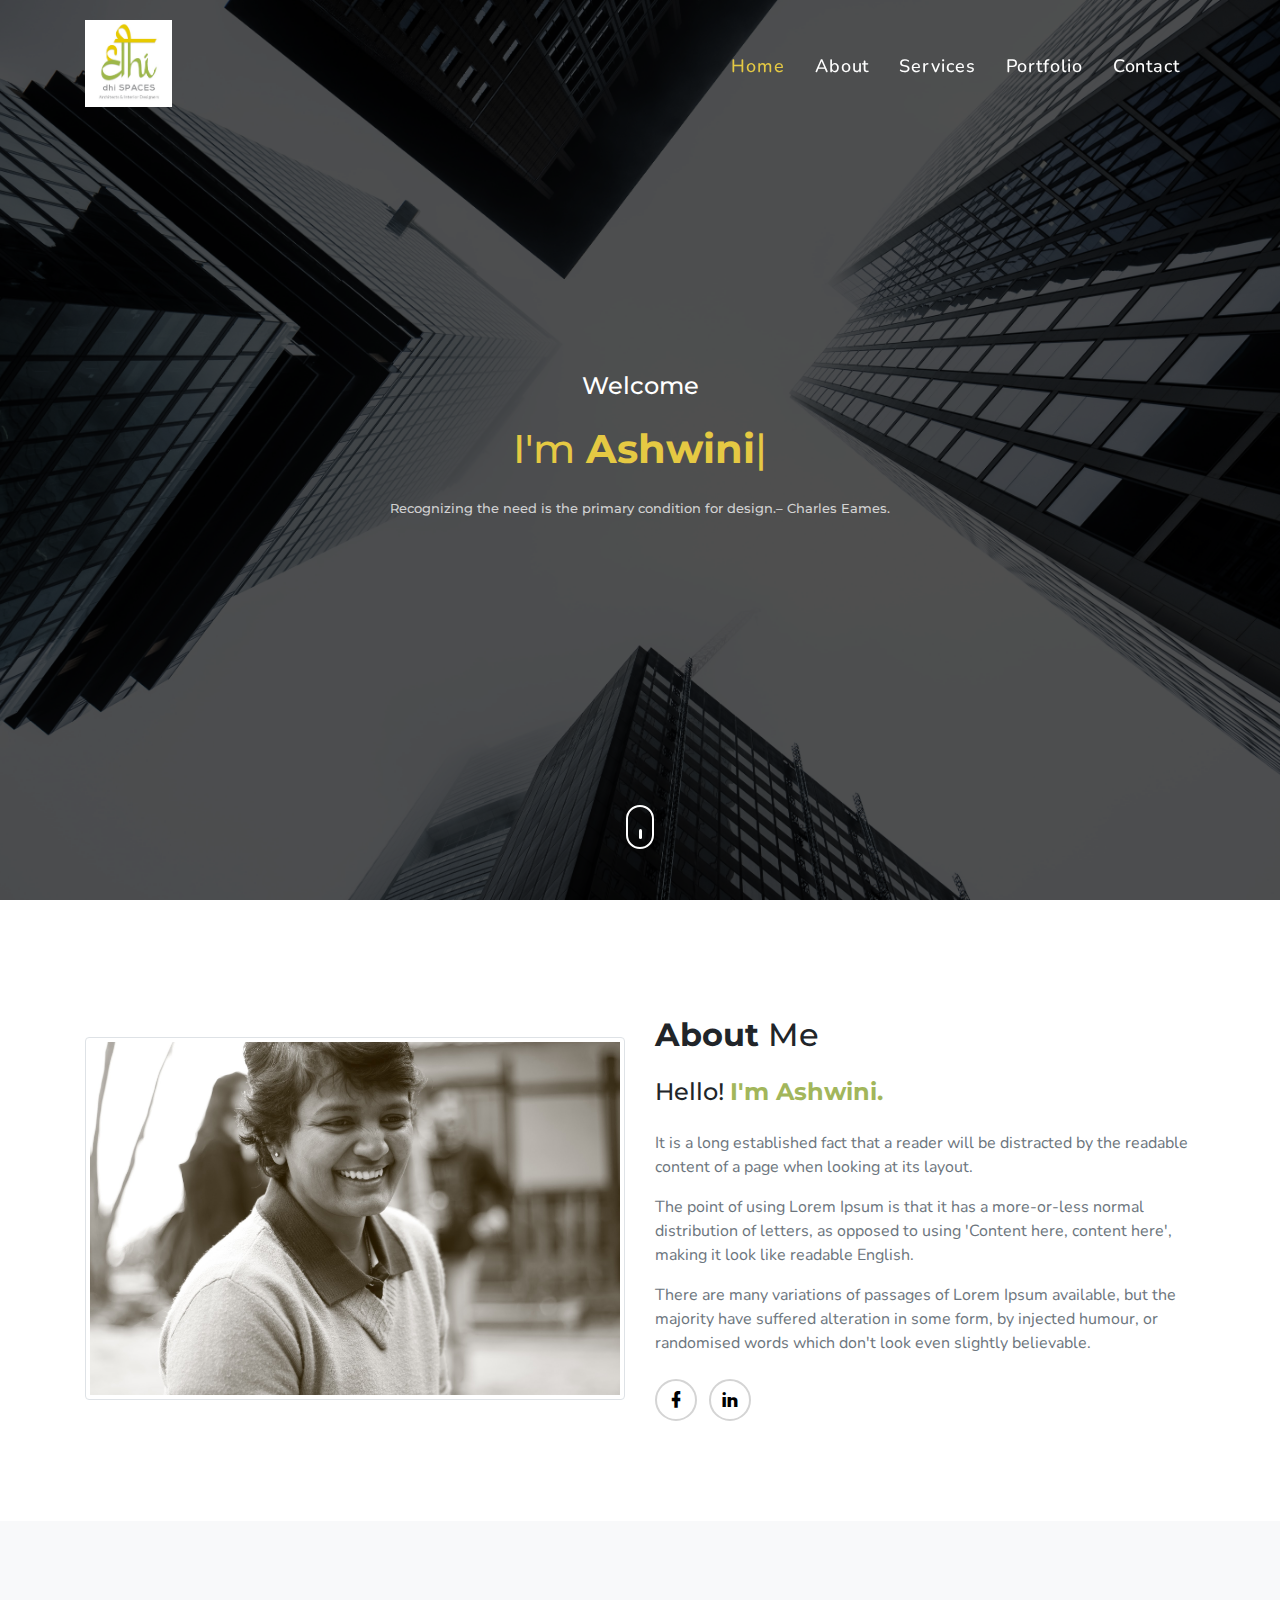
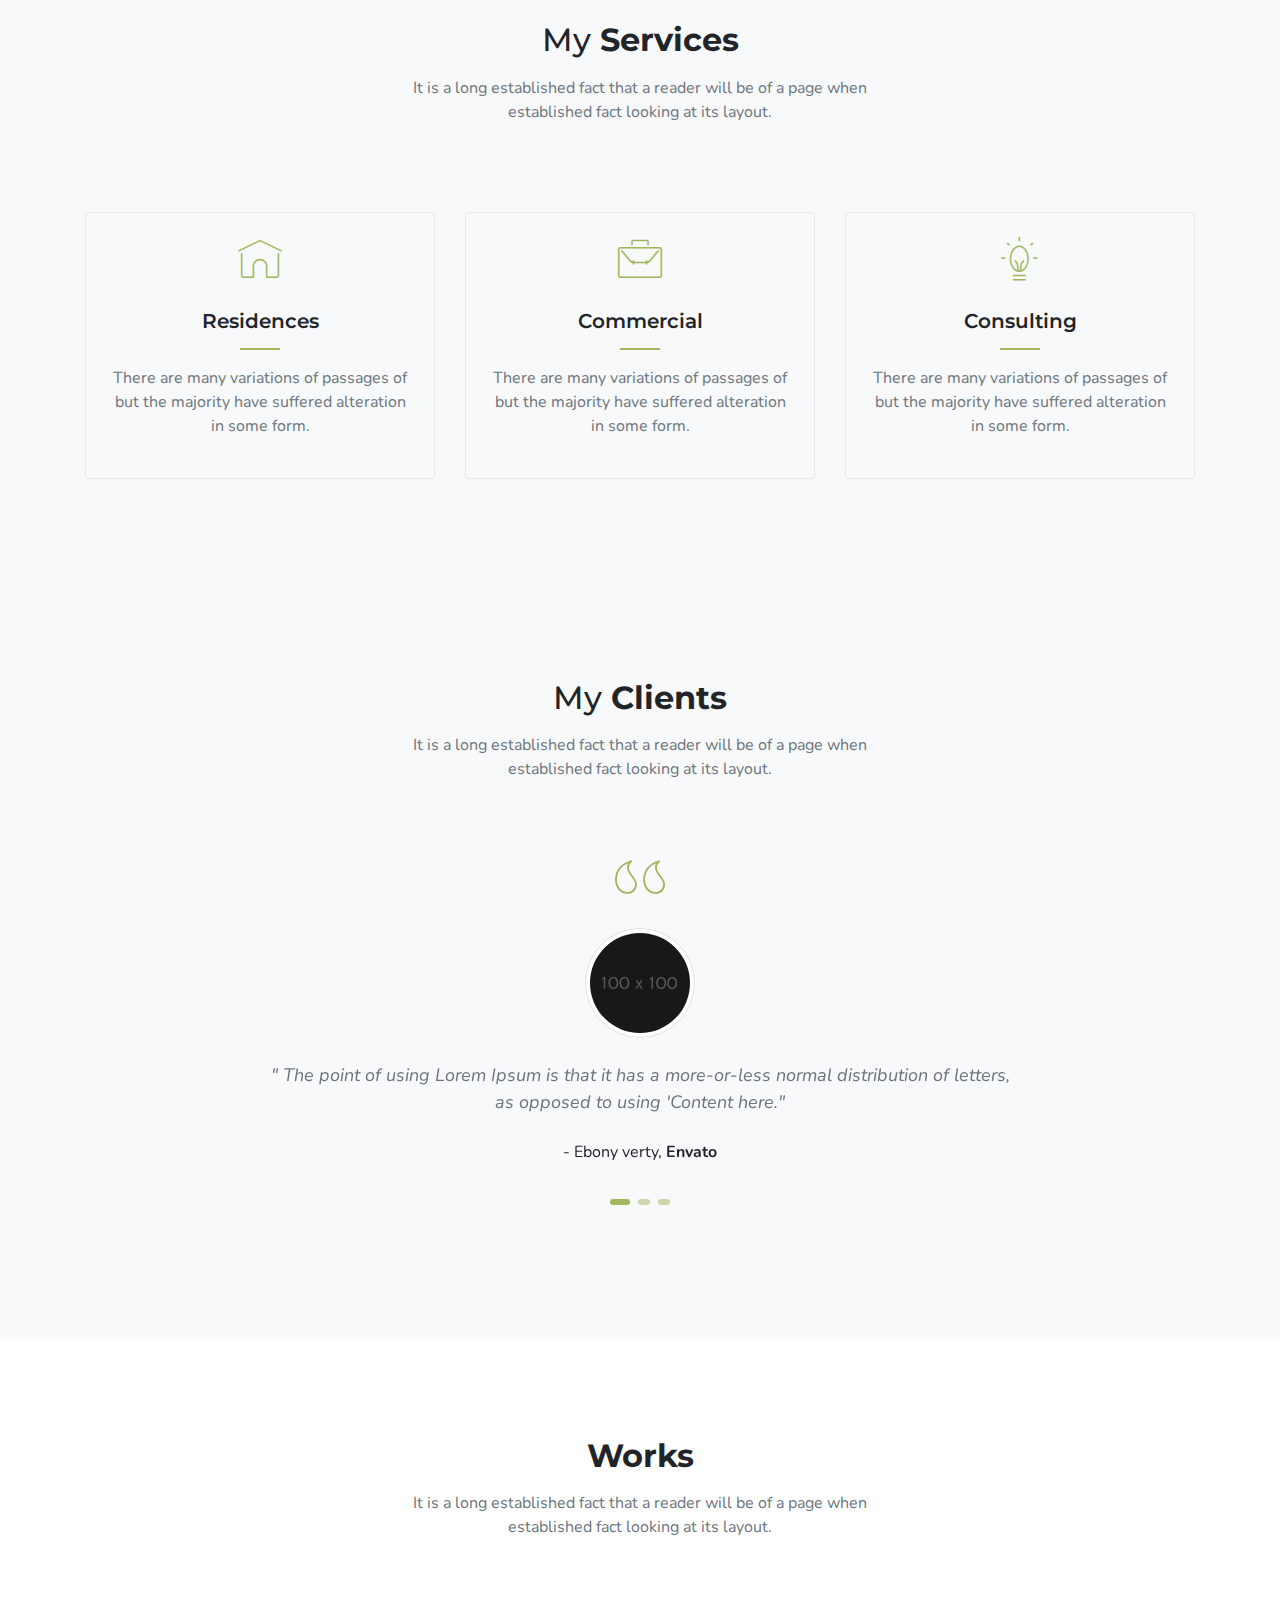
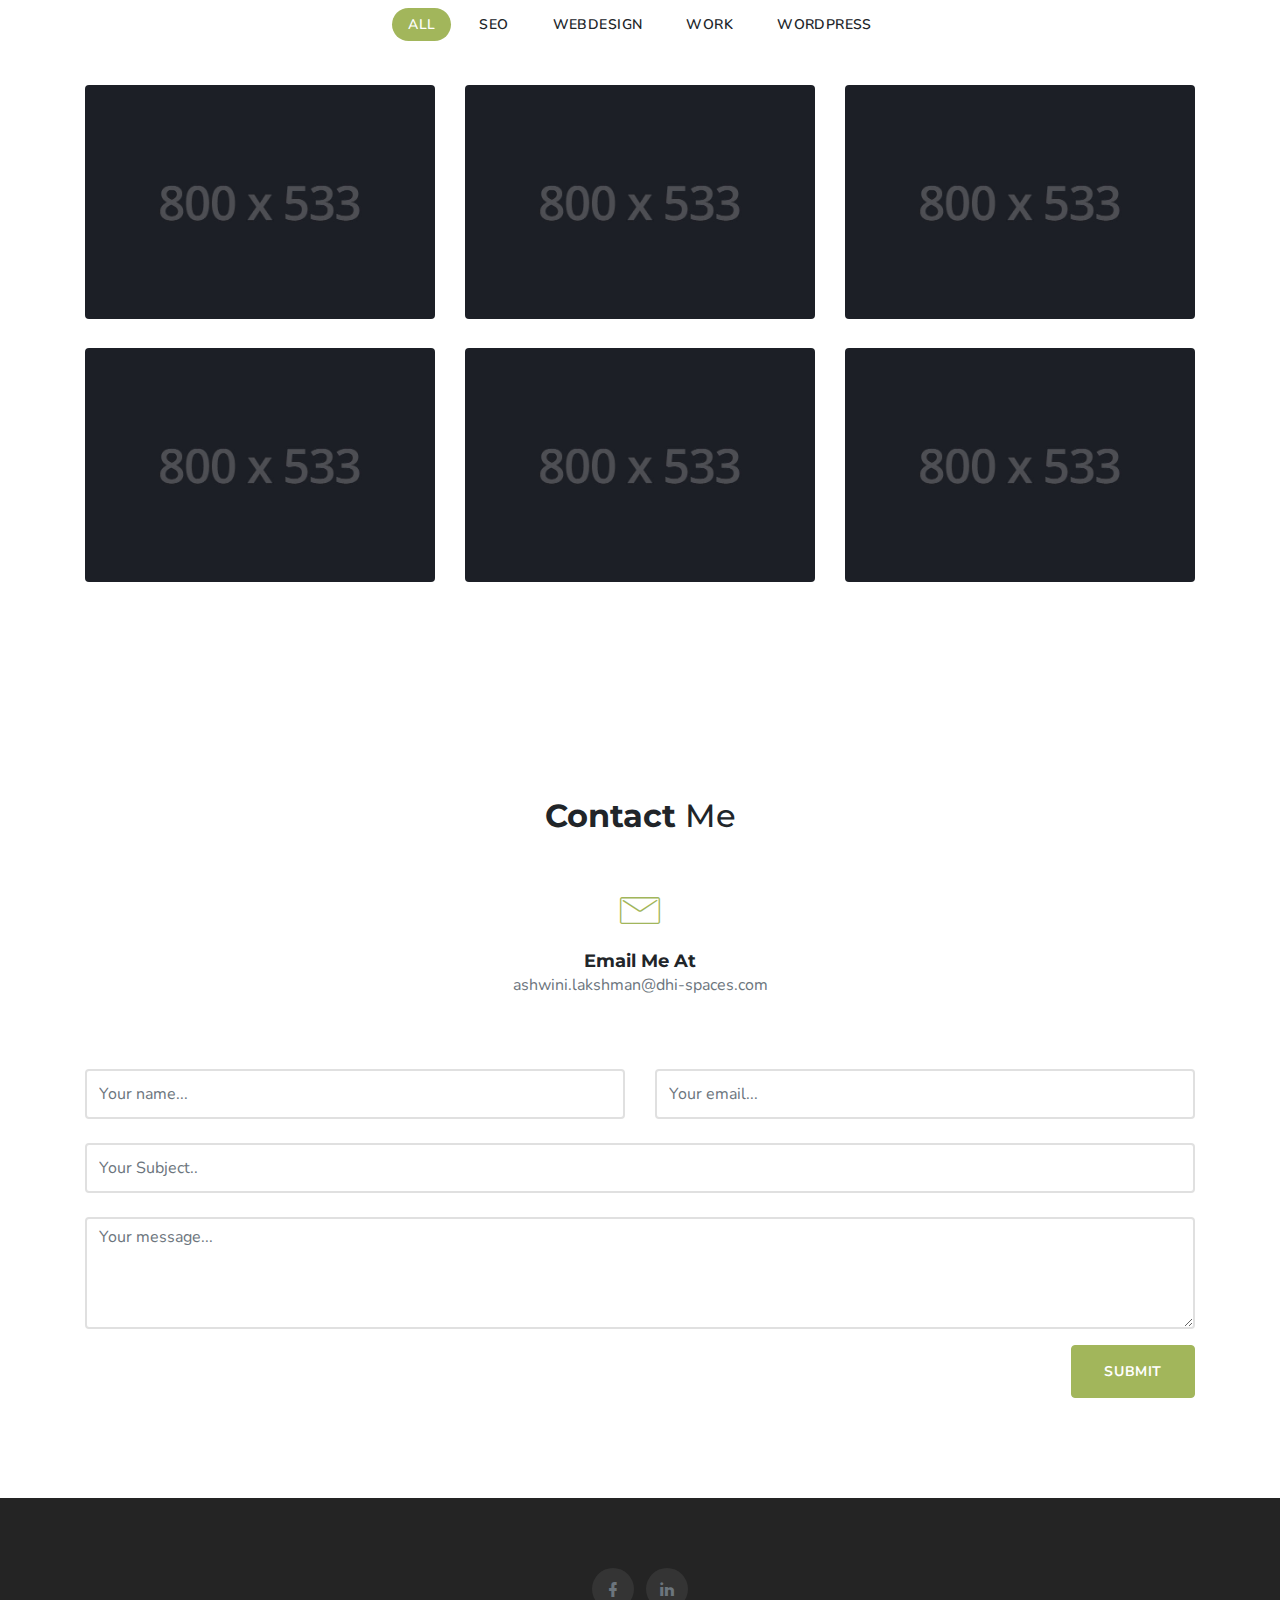
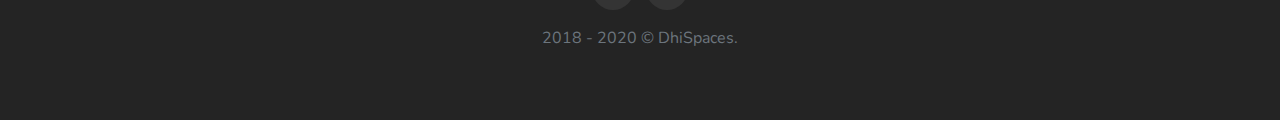
<file: light/index_1.html>
<!DOCTYPE html>
<html lang="en">
    <head>
        <meta charset="UTF-8">
        <meta name="viewport" content="width=device-width, initial-scale=1">
        <title>Dhi-Spaces | A Botique Firm for Architecture & Interior Design</title>
        <meta name="description" content="" />
        <meta name="keywords" content="" />
        <meta name="author" content="SRBThemes" />

        <link rel="shortcut icon" href="images/favicon.ico">

        <!--Bootstrap Css-->
        <link rel="stylesheet" type="text/css" href="css/bootstrap.min.css" />

        <!-- Materialdesign icons Css -->
        <link href="css/materialdesignicons.min.css" rel="stylesheet">

        <!-- Mobirise icons Css -->
        <link href="css/mobiriseicons.css" rel="stylesheet"> 

        <!-- Magnific-popup -->
        <link rel="stylesheet" href="css/magnific-popup.css">

        <!-- Animate Css -->
        <link rel="stylesheet" href="css/animate.min.css">

        <!-- OWL SLIDER -->
        <link rel="stylesheet" href="css/owl.carousel.css" />
        <link rel="stylesheet" href="css/owl.theme.css" />
        <link rel="stylesheet" href="css/owl.transitions.css" />

        <!-- Custom style Css -->
        <link href="css/style.css" rel="stylesheet">
        <!-- <link href="css/color/default.css" rel="stylesheet" id="option-color"> -->
        <link href="css/color/dhicolors.css" rel="stylesheet" id="option-color">
    </head>

    <body>

        <!-- Loader -->
        <div id="preloader">
            <div id="status">
                <div class="spinner">Loading...</div>
            </div>
        </div>

        <!-- Start Navbar -->
    	<nav class="navbar navbar-expand-lg fixed-top custom-nav sticky">
            <div class="container">

                <a class="navbar-brand pt-0 logo" href="#">
                    <!-- <img src="images/logo.png" alt="" class="img-fluid logo-light"> -->
                    <img src="images/dhi_logo.jpg" alt="" class="img-fluid logo-light">
                    <img src="images/dhi_logo.jpg" alt="" class="img-fluid logo-dark">
                </a>

                <button class="navbar-toggler" type="button" data-toggle="collapse" data-target="#navbarCollapse" aria-controls="navbarCollapse" aria-expanded="false" aria-label="Toggle navigation">
                    <span class="mdi mdi-menu"></span>
                </button>

                <div class="collapse navbar-collapse" id="navbarCollapse">
                    <ul class="navbar-nav ml-auto">
                        <li class="nav-item active">
                            <a class="nav-link" href="#home">Home</a>
                        </li>
                        <li class="nav-item">
                            <a class="nav-link" href="#about">About</a>
                        </li>
                        <li class="nav-item">
                            <a class="nav-link" href="#services">Services</a>
                        </li>
                        <!-- <li class="nav-item">
                            <a class="nav-link" href="#client">Client</a>
                        </li> -->
                        <li class="nav-item">
                            <a class="nav-link" href="#work">Portfolio</a>
                        </li>
                        <!-- <li class="nav-item">
                            <a class="nav-link" href="#blog">Blog</a>
                        </li> -->
                        <li class="nav-item">
                            <a class="nav-link" href="#contact">Contact</a>
                        </li>
                    </ul>
                </div>
            </div>
        </nav>
        <!-- End Navbar -->

        <!-- START HOME -->
        <section class="section header-bg-img h-100vh" id="home">
            <div class="bg-overlay"></div>
            <div class="header-table">
                <div class="header-table-center">
                    <div class="container">
                        <div class="row justify-content-center">
                            <div class="col-lg-12">
                                <div class="text-center header-content mx-auto">
                                    <h4 class="text-white first-title mb-4">Welcome</h4>
                                    <h4 class="header-name text-main-bg text-capitalize mb-0">I'm <span class="element text-main-bg font-weight-bold" data-elements="Ashwini Lakshman.,An Architect.,An Interior Designer."></span></h4>
                                    <h6 class="text-white mx-auto header-desc quote mt-4">Recognizing the need is the primary condition for design.– Charles Eames.</h6>
                                </div>
                            </div>
                        </div>
                    </div>
                </div>
            </div>            
            <div class="scroll_down">
                <a href="#about" class="scroll">
                    <i class="text-white"></i>
                </a>
            </div>
        </section>
        <!-- END HOME -->

        <!-- START ABOUT -->
        <section class="section" id="about">
            <div class="container">
                <div class="row align-items-center">
                    <div class="col-lg-6">
                        <div class="mt-3">
                            <img src="images/ashwini.jpg" alt="" class="img-fluid mx-auto d-block img-thumbnail">
                        </div>
                    </div>
                    <div class="col-lg-6">
                        <div class="mt-3">
                            <h2><span class="font-weight-bold">About</span> Me</h2>
                            <h4 class="mt-4">Hello! <span class="text-custom font-weight-bold">I'm Ashwini.</span></h4>
                            <p class="text-muted mt-4">It is a long established fact that a reader will be distracted by the readable content of a page when looking at its layout. </p>
                            <p class="text-muted mt-2">The point of using Lorem Ipsum is that it has a more-or-less normal distribution of letters, as opposed to using 'Content here, content here', making it look like readable English.</p>
                            <p class="text-muted mt-2">There are many variations of passages of Lorem Ipsum available, but the majority have suffered alteration in some form, by injected humour, or randomised words which don't look even slightly believable.</p>
                            <div>
                                <ul class="mb-0 about-social list-inline mt-4">
                                    <li class="list-inline-item"><a href="https://www.facebook.com/ashwini.lakshman.3" target="_blank"><i class="mdi mdi-facebook"></i></a></li>
                                    <li class="list-inline-item"><a href="https://www.linkedin.com/in/ashwini-lakshman-8a3aa2a9/" target="_blank"><i class="mdi mdi-linkedin"></i></a></li>
                                </ul> 
                            </div>
                        </div>
                    </div>
                </div>
            </div>
        </section>
        <!-- END ABOUT -->

        <!-- START SERVICES -->
        <section class="section bg-light" id="services">
            <div class="container">
                <div class="row justify-content-center">
                    <div class="col-lg-12">
                        <div class="text-center">
                            <h2>My <span class="font-weight-bold">Services</span></h2>
                            <p class="text-muted mx-auto section-subtitle mt-3">It is a long established fact that a reader will be of a page when established fact looking at its layout.</p>
                        </div>
                    </div>
                </div>
                <div class="row mt-5">
                    <div class="col-lg-4">
                        <div class="text-center services-boxes rounded p-4 mt-4">
                            <div class="services-boxes-icon">
                                <i class="mbri-home text-custom display-4"></i>
                            </div>
                            <div class="mt-4">
                                <h5 class="mb-0">Residences</h5>
                                <div class="services-title-border"></div>
                                <p class="text-muted mt-3">There are many variations of passages of but the majority have suffered alteration in some form.</p>
                            </div>
                        </div>
                    </div>
                    <div class="col-lg-4">
                        <div class="text-center services-boxes rounded p-4 mt-4">
                            <div class="services-boxes-icon">
                                <i class="mbri-briefcase text-custom display-4"></i>
                            </div>
                            <div class="mt-4">
                                <h5 class="mb-0">Commercial</h5>
                                <div class="services-title-border"></div>
                                <p class="text-muted mt-3">There are many variations of passages of but the majority have suffered alteration in some form.</p>
                            </div>
                        </div>
                    </div>
                    <div class="col-lg-4">
                        <div class="text-center services-boxes rounded p-4 mt-4">
                            <div class="services-boxes-icon">
                                <i class="mbri-idea text-custom display-4"></i>
                            </div>
                            <div class="mt-4">
                                <h5 class="mb-0">Consulting</h5>
                                <div class="services-title-border"></div>
                                <p class="text-muted mt-3">There are many variations of passages of but the majority have suffered alteration in some form.</p>
                            </div>
                        </div>
                    </div>
                </div>
            </div>
        </section>
        <!-- END SERVICES -->


        <!-- START CLIENT -->
        <section class="section bg-light" id="client">
            <div class="container">
                <div class="row justify-content-center">
                    <div class="col-lg-12">
                        <div class="text-center">
                            <h2>My <span class="font-weight-bold">Clients</span></h2>
                            <p class="text-muted mx-auto section-subtitle mt-3">It is a long established fact that a reader will be of a page when established fact looking at its layout.</p>
                        </div>
                    </div>
                </div>
                <div class="row mt-4 pt-4">
                    <div class="col-lg-12">
                        <div id="owl-demo" class="owl-carousel">
                            <div class="text-center testi_boxes mx-auto">
                                <div class="tam_testi_icon text-custom">
                                    <i class="mbri-quote-left"></i>
                                </div>
                                <div class="mt-2">
                                    <div>
                                        <img src="images/testi/testi-1.jpg" alt="" class="mx-auto img-thumbnail img-fluid d-block rounded-circle">
                                    </div>
                                    <p class="client_review font-italic mt-4 text-center text-muted">" The point of using Lorem Ipsum is that it has a more-or-less normal distribution of letters, as opposed to using 'Content here."</p>
                                    <p class="client_name text-center mb-0 mt-4">- Ebony verty, <span class="font-weight-bold">Envato</span></p>
                                </div>
                            </div>
                            <div class="text-center testi_boxes mx-auto">
                                <div class="tam_testi_icon text-custom">
                                    <i class="mbri-quote-left"></i>
                                </div>
                                <div class="mt-2">
                                    <div>
                                        <img src="images/testi/testi-2.jpg" alt="" class="mx-auto img-thumbnail img-fluid d-block rounded-circle">
                                    </div>
                                    <p class="client_review font-italic mt-4 text-center text-muted">" The point of using Lorem Ipsum is that it has a more-or-less normal distribution of letters, as opposed to using 'Content here."</p>
                                    <p class="client_name text-center mb-0 mt-4">- Ebony verty, <span class="font-weight-bold">Envato</span></p>
                                </div>
                            </div>
                            <div class="text-center testi_boxes mx-auto">
                                <div class="tam_testi_icon text-custom">
                                    <i class="mbri-quote-left"></i>
                                </div>
                                <div class="mt-2">
                                    <div>
                                        <img src="images/testi/testi-3.jpg" alt="" class="mx-auto img-thumbnail img-fluid d-block rounded-circle">
                                    </div>
                                    <p class="client_review font-italic mt-4 text-center text-muted">" The point of using Lorem Ipsum is that it has a more-or-less normal distribution of letters, as opposed to using 'Content here."</p>
                                    <p class="client_name text-center mb-0 mt-4">- Ebony verty, <span class="font-weight-bold">Envato</span></p>
                                </div>
                            </div>
                        </div>
                    </div>
                </div>
            </div>
        </section>
        <!-- END CLIENT -->

        <!--START WORK -->   
        <section class="section text-center" id="work">
            <div class="container">
                <div class="row justify-content-center">
                    <div class="col-lg-12">
                        <div class="text-center">
                            <h2> <span class="font-weight-bold">Works</span></h2>
                            <p class="text-muted mx-auto section-subtitle mt-3">It is a long established fact that a reader will be of a page when established fact looking at its layout.</p>
                        </div>
                    </div>
                </div>
                <div class="row mt-5 ">
                    <ul class="col list-unstyled list-inline mb-0 text-uppercase work_menu" id="menu-filter">
                        <li class="list-inline-item"><a class="active" data-filter="*">All</a></li>
                        <li class="list-inline-item"><a class="" data-filter=".seo">Seo</a></li>
                        <li class="list-inline-item"><a class="" data-filter=".webdesign">Webdesign</a></li>
                        <li class="list-inline-item"><a class="" data-filter=".WORK">WORK</a></li>
                        <li class="list-inline-item"><a class="" data-filter=".wordpress">Wordpress</a></li>
                    </ul>
                </div>
            </div>
            <div class="container">
                <div class="row mt-4 work-filter">
                    <div class="col-lg-4 work_item webdesign wordpress">
                        <a href="images/works/1.jpg" class="img-zoom">
                            <div class="work_box">
                                <div class="work_img">
                                    <img src="images/works/1.jpg" class="img-fluid mx-auto d-block rounded" alt="work-img">
                                </div>
                                <div class="work_detail">
                                    <p class="mb-2">Category</p>
                                    <h4 class="mb-0">Project Title</h4>
                                </div>
                            </div>
                        </a>
                    </div>

                    <div class="col-lg-4 work_item WORK webdesign seo">
                        <a href="images/works/2.jpg" class="img-zoom">
                            <div class="work_box">
                                <div class="work_img">
                                    <img src="images/works/2.jpg" class="img-fluid mx-auto d-block rounded" alt="work-img">
                                </div>
                                <div class="work_detail">
                                    <p class="mb-2">Category</p>
                                    <h4 class="mb-0">Project Title</h4>
                                </div>
                            </div>
                        </a>
                    </div>

                    <div class="col-lg-4 work_item seo wordpress">
                        <a href="images/works/3.jpg" class="img-zoom">
                            <div class="work_box">
                                <div class="work_img">
                                    <img src="images/works/3.jpg" class="img-fluid mx-auto d-block rounded" alt="work-img">
                                </div>
                                <div class="work_detail">
                                    <p class="mb-2">Category</p>
                                    <h4 class="mb-0">Project Title</h4>
                                </div>
                            </div>
                        </a>
                    </div>

                    <div class="col-lg-4 work_item wordpress WORK webdesign">
                        <a href="images/works/4.jpg" class="img-zoom">
                            <div class="work_box">
                                <div class="work_img">
                                    <img src="images/works/4.jpg" class="img-fluid mx-auto d-block rounded" alt="work-img">
                                </div>
                                <div class="work_detail">
                                    <p class="mb-2">Category</p>
                                    <h4 class="mb-0">Project Title</h4>
                                </div>
                            </div>
                        </a>
                    </div>

                    <div class="col-lg-4 work_item seo webdesign">
                        <a href="images/works/5.jpg" class="img-zoom">
                            <div class="work_box">
                                <div class="work_img">
                                    <img src="images/works/5.jpg" class="img-fluid mx-auto d-block rounded" alt="work-img">
                                </div>
                                <div class="work_detail">
                                    <p class="mb-2">Category</p>
                                    <h4 class="mb-0">Project Title</h4>
                                </div>
                            </div>
                        </a>
                    </div>

                    <div class="col-lg-4 work_item devlopment webdesign">
                        <a href="images/works/6.jpg" class="img-zoom">
                            <div class="work_box">
                                <div class="work_img">
                                    <img src="images/works/6.jpg" class="img-fluid mx-auto d-block rounded" alt="work-img">
                                </div>
                                <div class="work_detail">
                                    <p class="mb-2">Category</p>
                                    <h4 class="mb-0">Project Title</h4>
                                </div>
                            </div>
                        </a>
                    </div>
                </div>
            </div>
        </section>
        <!--END WORK -->
        
        <!-- START CONTACT -->
        <section class="section" id="contact">
            <div class="container">
                <div class="row justify-content-center">
                    <div class="col-lg-12">
                        <div class="text-center">
                            <h2><span class="font-weight-bold">Contact</span> Me</h2>
                        </div>
                    </div>
                </div> 
                <div class="row mt-5">
                    <div class="col-lg-4">
                        <div class="text-center">
                        </div>
                    </div>
                    <div class="col-lg-4">
                        <div class="text-center">
                            <div>
                                <i class="mbri-letter text-custom h1"></i>
                            </div>
                            <div class="mt-3">
                                <h5 class="mb-0 contact_detail-title font-weight-bold">Email Me At</h5>
                                <p class="text-muted">ashwini.lakshman@dhi-spaces.com</p>
                            </div>
                        </div>
                    </div>
                </div>
                <div class="row mt-5">
                    <div class="col-lg-12">
                        <div class="form-kerri contact_form">
                            <div id="message"></div>
                            <form method="post" action="php/contact.php" name="contact-form" id="working_form">
                                <div class="row">
                                    <div class="col-lg-6">
                                        <div class="form-group mt-2">
                                            <input name="name" id="name" type="text" class="form-control" placeholder="Your name..." >
                                        </div>
                                    </div>
                                    <div class="col-lg-6">
                                        <div class="form-group mt-2">
                                            <input name="email" id="email" type="email" class="form-control" placeholder="Your email..." >
                                        </div>
                                    </div>                                
                                </div>
                                <div class="row">
                                    <div class="col-lg-12">
                                        <div class="form-group mt-2">
                                            <input type="text" class="form-control" id="subject" placeholder="Your Subject.." />
                                        </div>
                                    </div>
                                </div>
                                <div class="row">
                                    <div class="col-lg-12">
                                        <div class="form-group mt-2">
                                            <textarea name="comments" id="comments" rows="4" class="form-control" placeholder="Your message..."></textarea>
                                        </div>
                                    </div>
                                </div>
                                <div class="row">
                                    <div class="col-lg-12 text-right">
                                        <input type="submit" id="submit" name="send" class="submitBnt btn btn-custom text-uppercase" value="Submit">
                                        <div id="simple-msg"></div>
                                    </div>
                                </div>
                            </form>
                        </div>  
                    </div>
                </div>
            </div>
        </section>
        <!-- END CONTACT -->

        <!--START FOOTER-->
        <footer class="footer bg-light">
            <div class="container">
                <div class="row justify-content-center text-center">
                    <div class="col-md-12">
                        <div class="text-center text-white footer-alt">
                            <ul class="list-unstyled list-inline mb-3">
                                <li class="list-inline-item"><a href="#"><i class="mdi mdi-facebook text-muted"></i></a></li>
                                <li class="list-inline-item"><a href="#"><i class="mdi mdi-linkedin text-muted"></i></a></li>
                            </ul>
                            <p class="text-muted mb-0"> 2018 - 2020 &copy; DhiSpaces.</p>
                        </div>
                    </div>
                </div>
            </div>
        </footer>
        <!--END FOOTER-->

        <!-- Back To Top -->    
        <a href="#" class="back_top"> <i class="mdi mdi-chevron-up"> </i> </a>
      
        <!-- JAVASCRIPTS -->
        <script src="js/jquery.min.js"></script>
        <script src="js/popper.min.js"></script>
        <script src="js/bootstrap.min.js"></script>
        <!--EASING JS-->
        <script src="js/jquery.easing.min.js"></script>
        <script src="js/scrollspy.min.js"></script>
        <!--PORTFOLIO FILTER JS-->
        <script src="js/isotope.js"></script>
        <!-- Magnific Popup Js -->
        <script src="js/jquery.magnific-popup.min.js"></script>
        <!-- TYPED -->
        <script src="js/typed.js"></script>
        <!-- OWL CAROUSEL -->
        <script src="js/owl.carousel.min.js"></script>
        <!-- CONTACT JS -->
        <script src="js/contact.js"></script>
        <!--CUSTOM JS-->
        <script src="js/custom.js"></script>
    </body>
</html>
</file>
<file: light/css/mobiriseicons.css>
@font-face {
  font-family: 'MobiriseIcons';
  src:  url('../fonts/MobiriseIcons.eot?5dqoim');
  src:  url('../fonts/MobiriseIcons.eot?5dqoim#iefix') format('embedded-opentype'),
    url('../fonts/mobirise.ttf?5dqoim') format('truetype'),
    url('../fonts/mobirise.woff?5dqoim') format('woff'),
    url('../fonts/MobiriseIcons.svg?5dqoim#MobiriseIcons') format('svg');
  font-weight: normal;
  font-style: normal;
}

[class^="mbri-"], [class*=" mbri-"] {
  /* use !important to prevent issues with browser extensions that change fonts */
  font-family: 'MobiriseIcons' !important;
  speak: none;
  font-style: normal;
  font-weight: normal;
  font-variant: normal;
  text-transform: none;
  line-height: 1;

  /* Better Font Rendering =========== */
  -webkit-font-smoothing: antialiased;
  -moz-osx-font-smoothing: grayscale;
}

.mbri-add-submenu:before {
  content: "\e900";
}
.mbri-alert:before {
  content: "\e901";
}
.mbri-align-center:before {
  content: "\e902";
}
.mbri-align-justify:before {
  content: "\e903";
}
.mbri-align-left:before {
  content: "\e904";
}
.mbri-align-right:before {
  content: "\e905";
}
.mbri-android:before {
  content: "\e906";
}
.mbri-apple:before {
  content: "\e907";
}
.mbri-arrow-down:before {
  content: "\e908";
}
.mbri-arrow-next:before {
  content: "\e909";
}
.mbri-arrow-prev:before {
  content: "\e90a";
}
.mbri-arrow-up:before {
  content: "\e90b";
}
.mbri-bold:before {
  content: "\e90c";
}
.mbri-bookmark:before {
  content: "\e90d";
}
.mbri-bootstrap:before {
  content: "\e90e";
}
.mbri-briefcase:before {
  content: "\e90f";
}
.mbri-browse:before {
  content: "\e910";
}
.mbri-bulleted-list:before {
  content: "\e911";
}
.mbri-calendar:before {
  content: "\e912";
}
.mbri-camera:before {
  content: "\e913";
}
.mbri-cart-add:before {
  content: "\e914";
}
.mbri-cart-full:before {
  content: "\e915";
}
.mbri-cash:before {
  content: "\e916";
}
.mbri-change-style:before {
  content: "\e917";
}
.mbri-chat:before {
  content: "\e918";
}
.mbri-clock:before {
  content: "\e919";
}
.mbri-close:before {
  content: "\e91a";
}
.mbri-cloud:before {
  content: "\e91b";
}
.mbri-code:before {
  content: "\e91c";
}
.mbri-contact-form:before {
  content: "\e91d";
}
.mbri-credit-card:before {
  content: "\e91e";
}
.mbri-cursor-click:before {
  content: "\e91f";
}
.mbri-cust-feedback:before {
  content: "\e920";
}
.mbri-database:before {
  content: "\e921";
}
.mbri-delivery:before {
  content: "\e922";
}
.mbri-desktop:before {
  content: "\e923";
}
.mbri-devices:before {
  content: "\e924";
}
.mbri-down:before {
  content: "\e925";
}
.mbri-download:before {
  content: "\e926";
}
.mbri-drag-n-drop:before {
  content: "\e927";
}
.mbri-drag-n-drop2:before {
  content: "\e928";
}
.mbri-edit:before {
  content: "\e929";
}
.mbri-edit2:before {
  content: "\e92a";
}
.mbri-error:before {
  content: "\e92b";
}
.mbri-extension:before {
  content: "\e92c";
}
.mbri-features:before {
  content: "\e92d";
}
.mbri-file:before {
  content: "\e92e";
}
.mbri-flag:before {
  content: "\e92f";
}
.mbri-folder:before {
  content: "\e930";
}
.mbri-gift:before {
  content: "\e931";
}
.mbri-github:before {
  content: "\e932";
}
.mbri-globe-2:before {
  content: "\e933";
}
.mbri-globe:before {
  content: "\e934";
}
.mbri-growing-chart:before {
  content: "\e935";
}
.mbri-hearth:before {
  content: "\e936";
}
.mbri-help:before {
  content: "\e937";
}
.mbri-home:before {
  content: "\e938";
}
.mbri-hot-cup:before {
  content: "\e939";
}
.mbri-idea:before {
  content: "\e93a";
}
.mbri-image-gallery:before {
  content: "\e93b";
}
.mbri-image-slider:before {
  content: "\e93c";
}
.mbri-info:before {
  content: "\e93d";
}
.mbri-italic:before {
  content: "\e93e";
}
.mbri-key:before {
  content: "\e93f";
}
.mbri-laptop:before {
  content: "\e940";
}
.mbri-layers:before {
  content: "\e941";
}
.mbri-left-right:before {
  content: "\e942";
}
.mbri-left:before {
  content: "\e943";
}
.mbri-letter:before {
  content: "\e944";
}
.mbri-like:before {
  content: "\e945";
}
.mbri-link:before {
  content: "\e946";
}
.mbri-lock:before {
  content: "\e947";
}
.mbri-login:before {
  content: "\e948";
}
.mbri-logout:before {
  content: "\e949";
}
.mbri-magic-stick:before {
  content: "\e94a";
}
.mbri-map-pin:before {
  content: "\e94b";
}
.mbri-menu:before {
  content: "\e94c";
}
.mbri-mobile:before {
  content: "\e94d";
}
.mbri-mobile2:before {
  content: "\e94e";
}
.mbri-mobirise:before {
  content: "\e94f";
}
.mbri-more-horizontal:before {
  content: "\e950";
}
.mbri-more-vertical:before {
  content: "\e951";
}
.mbri-music:before {
  content: "\e952";
}
.mbri-new-file:before {
  content: "\e953";
}
.mbri-numbered-list:before {
  content: "\e954";
}
.mbri-opened-folder:before {
  content: "\e955";
}
.mbri-pages:before {
  content: "\e956";
}
.mbri-paper-plane:before {
  content: "\e957";
}
.mbri-paperclip:before {
  content: "\e958";
}
.mbri-photo:before {
  content: "\e959";
}
.mbri-photos:before {
  content: "\e95a";
}
.mbri-pin:before {
  content: "\e95b";
}
.mbri-play:before {
  content: "\e95c";
}
.mbri-plus:before {
  content: "\e95d";
}
.mbri-preview:before {
  content: "\e95e";
}
.mbri-print:before {
  content: "\e95f";
}
.mbri-protect:before {
  content: "\e960";
}
.mbri-question:before {
  content: "\e961";
}
.mbri-quote-left:before {
  content: "\e962";
}
.mbri-quote-right:before {
  content: "\e963";
}
.mbri-redo:before {
  content: "\e964";
}
.mbri-refresh:before {
  content: "\e965";
}
.mbri-responsive:before {
  content: "\e966";
}
.mbri-right:before {
  content: "\e967";
}
.mbri-rocket:before {
  content: "\e968";
}
.mbri-sad-face:before {
  content: "\e969";
}
.mbri-sale:before {
  content: "\e96a";
}
.mbri-save:before {
  content: "\e96b";
}
.mbri-search:before {
  content: "\e96c";
}
.mbri-setting:before {
  content: "\e96d";
}
.mbri-setting2:before {
  content: "\e96e";
}
.mbri-setting3:before {
  content: "\e96f";
}
.mbri-share:before {
  content: "\e970";
}
.mbri-shopping-bag:before {
  content: "\e971";
}
.mbri-shopping-basket:before {
  content: "\e972";
}
.mbri-shopping-cart:before {
  content: "\e973";
}
.mbri-sites:before {
  content: "\e974";
}
.mbri-smile-face:before {
  content: "\e975";
}
.mbri-speed:before {
  content: "\e976";
}
.mbri-star:before {
  content: "\e977";
}
.mbri-success:before {
  content: "\e978";
}
.mbri-sun:before {
  content: "\e979";
}
.mbri-sun2:before {
  content: "\e97a";
}
.mbri-tablet-vertical:before {
  content: "\e97b";
}
.mbri-tablet:before {
  content: "\e97c";
}
.mbri-target:before {
  content: "\e97d";
}
.mbri-timer:before {
  content: "\e97e";
}
.mbri-to-ftp:before {
  content: "\e97f";
}
.mbri-to-local-drive:before {
  content: "\e980";
}
.mbri-touch-swipe:before {
  content: "\e981";
}
.mbri-touch:before {
  content: "\e982";
}
.mbri-trash:before {
  content: "\e983";
}
.mbri-underline:before {
  content: "\e984";
}
.mbri-undo:before {
  content: "\e985";
}
.mbri-unlink:before {
  content: "\e986";
}
.mbri-unlock:before {
  content: "\e987";
}
.mbri-up-down:before {
  content: "\e988";
}
.mbri-up:before {
  content: "\e989";
}
.mbri-update:before {
  content: "\e98a";
}
.mbri-upload:before {
  content: "\e98b";
}
.mbri-user:before {
  content: "\e98c";
}
.mbri-user2:before {
  content: "\e98d";
}
.mbri-users:before {
  content: "\e98e";
}
.mbri-video-play:before {
  content: "\e98f";
}
.mbri-video:before {
  content: "\e990";
}
.mbri-watch:before {
  content: "\e991";
}
.mbri-website-theme:before {
  content: "\e992";
}
.mbri-wifi:before {
  content: "\e993";
}
.mbri-windows:before {
  content: "\e994";
}
.mbri-zoom-out:before {
  content: "\e995";
}
</file>
<file: light/css/color/dhicolors.css>
.custom-nav .navbar-nav li a:hover,
.custom-nav .navbar-nav li a:active,
.custom-nav .navbar-nav li.active a,
.custom-nav.stickyadd .navbar-nav li a:hover,
.custom-nav.stickyadd .navbar-nav li a:active,
.custom-nav.stickyadd .navbar-nav li.active a,
.about-social li a:hover {
    color: #e5c943 !important;
}
.text-custom {
    color:#a2b65b;
}

.text-main-bg{
    color:#e5c943;
}

.btn-custom,
.form-kerri .form-control:focus,
.about-social li a:hover {
    border-color: #a2b65b;
}

.btn-custom,
.back_top,
.services-boxes .services-title-border,
.owl-theme .owl-controls .owl-page span,
.work_menu a.active,
.work_menu a:hover {
    background-color: #a2b65b;
}

.btn-custom:hover,
.btn-custom:focus,
.btn-custom:active,
.btn-custom.active,
.btn-custom.focus,
.btn-custom:active,
.btn-custom:focus,
.btn-custom:hover,
.open > .dropdown-toggle.btn-custom {
    background-color: #e5c943;
    border-color: #e5c943;
}
</file>
<file: light/css/style.css>
/*-----------------------------------------------------------
* Template Name    : Kerri | Responsive Bootstrap 4 Personal Template
* Author           : SRBThemes
* Version          : 1.0.0
* Created          : March 2018
* File Description : Main css file of the template
*------------------------------------------------------------
*/


/***********************
    1.BASIC
    2.HELPER
    3.NAVBAR
    4.HOME
    5.ABOUT 
    6.SERVICES
    7.CLIENT
    8.WORK
    9.CONTACT
    10.FOOTER
    11.RESPONSIVE
************************/

@import url('https://fonts.googleapis.com/css?family=Montserrat:400,500,600|Nunito:400,600,700');

/*======================
        1.BASIC
========================*/

body {
    font-family: 'Nunito', sans-serif;
    overflow-x: hidden;
}

h1,
h2,
h3,
h4,
h5,
h6 {
    font-family: 'Montserrat', sans-serif;
}

a,
a:hover,
a:focus,
button,
button:focus {
    text-decoration: none !important;
    outline: none !important;
    box-shadow: none !important;
}

::selection {
    background: rgba(166, 175, 189, 0.3);
}

::-moz-selection {
    background: rgba(166, 175, 189, 0.3);
}

#preloader {
    position: fixed;
    top: 0;
    left: 0;
    right: 0;
    bottom: 0;
    background-color: #fff;
    z-index: 9999999;
}

#status {
    width: 40px;
    height: 40px;
    position: absolute;
    left: 50%;
    top: 50%;
    margin: -20px 0 0 -20px;
}

.spinner {
    margin: 0 auto;
    font-size: 10px;
    position: relative;
    text-indent: -9999em;
    border-top: 5px solid rgba(0, 0, 0, 0.2);
    border-right: 5px solid rgba(0, 0, 0, 0.2);
    border-bottom: 5px solid rgba(0, 0, 0, 0.2);
    border-left: 5px solid #000;
    -webkit-transform: translateZ(0);
    -ms-transform: translateZ(0);
    transform: translateZ(0);
    -webkit-animation: load8 1.1s infinite linear;
    animation: load8 1.1s infinite linear;
}

.spinner,
.spinner:after {
    border-radius: 50%;
    width: 40px;
    height: 40px;
}

@-webkit-keyframes load8 {
    0% {
        -webkit-transform: rotate(0deg);
        transform: rotate(0deg);
    }
    100% {
        -webkit-transform: rotate(360deg);
        transform: rotate(360deg);
    }
}

@keyframes load8 {
    0% {
        -webkit-transform: rotate(0deg);
        transform: rotate(0deg);
    }
    100% {
        -webkit-transform: rotate(360deg);
        transform: rotate(360deg);
    }
}

.back_top {
    text-align: center;
    position: fixed;
    bottom: 15px;
    height: 35px;
    width: 35px;
    display: none;
    z-index: 10000;
    border-radius: 3px;
    right: 20px;
    transition: all 0.5s;
}

.back_top i {
    color: #fff;
    line-height: 35px;
    font-size: 32px;
    display: block;
}


/*==========================
        2.HELPER
============================*/

.section {
    padding-top: 100px;
    padding-bottom: 100px;
    position: relative;
    background-color: #fff;
}

.h-100vh {
    height: 100vh;
}

.z-index {
    z-index: 2;
}

.clippath_none {
    clip-path: none !important;
}

.section-subtitle {
    max-width: 500px;
}

.btn {
    padding: 15px 32px;
    font-size: 14px;
    font-weight: 700;
    transition: all 0.5s;
    letter-spacing: 0.6px;
    color: #fff;
    box-shadow: none !important;
    text-transform: uppercase;
    outline: none !important;
}

.btn-round {
    border-radius: 30px;
}

.btn-custom{
    border:1px solid;
}

.btn-custom:hover,
.btn-custom:focus,
.btn-custom:active,
.btn-custom.active,
.btn-custom.focus,
.btn-custom:active,
.btn-custom:focus,
.btn-custom:hover,
.open > .dropdown-toggle.btn-custom {
    color: #f3f3f3;
}

.btn-outline-custom {
    border: 2px solid #f5f5f5;
}

.btn-outline-custom:hover,
.btn-outline-custom:focus,
.btn-outline-custom:active,
.btn-outline-custom.active,
.btn-outline-custom.focus,
.btn-outline-custom:active,
.btn-outline-custom:focus,
.btn-outline-custom:hover,
.open > .dropdown-toggle.btn-outline-custom {
    color: #000;
    background-color: #fff;
    border-color: #fff;
}

.bg-overlay {
    background-color: rgba(0, 0, 0, 0.69);
    position: absolute;
    top: 0;
    right: 0;
    width: 100%;
    height: 100%;
}


/*==========================
        3.NAVBAR CUSTOM
============================*/

.custom-nav {
    background-color: transparent;
    padding: 20px 0px;
    width: 100%;
    border-radius: 0px;
    z-index: 999;
    margin-bottom: 0px;
    transition: all 0.5s ease-in-out;
}

.custom-nav .navbar-nav li a {
    color: #fff !important;
    font-size: 18px;
    background-color: transparent !important;
    margin: 0 7px;
    letter-spacing: 0.05em;
    line-height: 24px;
    transition: all 0.5s;
    font-weight: 500;
}

.custom-nav .navbar-brand .logo-light,
.custom-nav .navbar-brand .logo-dark {
    height: 87px;
}

.logo .logo-light {
    display: inline-block;
}

.stickyadd .logo .logo-dark {
    display: inline-block;
}

.stickyadd .logo .logo-light {
    display: none;
}

.logo .logo-dark {
    display: none;
}

.custom-nav .navbar-brand {
    color: #fff !important;
    text-transform: uppercase;
}

.custom-nav .navbar-toggler {
    color: #fff;
    font-size: 35px;
    padding: 0px;
}

.custom-nav.stickyadd {
    background-color: #fff !important;
    box-shadow: 0 1px 8px 3px rgba(0, 0, 0, 0.050980392156862744);
    padding: 15px 0px;
}

.custom-nav.stickyadd .navbar-nav li a {
    color: #000 !important;
}


/*===========================
        4.HOME
=============================*/

.header-bg-img {
    background-image: url(../images/main_bg.jpg);
    position: relative;
    background-size: cover;
    background-position: center center;
}

.header-content {
    max-width: 800px;
}

.header-table-center {
    display: table-cell;
    vertical-align: middle;
}

.header-table {
    display: table;
    width: 100%;
    height: 100%;
}

.header-name {
    font-size: 40px;
}

.header-desc {
    max-width: 500px;
    line-height: 1.8;
    color: rgba(255, 255, 255, 0.75) !important;
}

.quote{
    font-size:13px;
}

.scroll_down {
    position: absolute;
    bottom: 5vh;
    width: 100%;
    text-align: center;
    color: #fff;
    font-size: 13px;
    z-index: 8;
}

.scroll_down i {
    position: relative;
    -webkit-animation: bounce 2s infinite; 
    animation: bounce 2s infinite; 
    height: 44px;
    width: 28px;
    line-height: 54px;
    border-radius: 30px;
    border: 2px solid #ffffff;
    display: inline-block;
    color: #fff;
    font-size: 10px;
}

.scroll_down i:after {
    content: "";
    position: absolute;
    top: 22px;
    left: 11px;
    border-radius: 2px;
    z-index: -1;
    bottom: 0px;
    transition: all .2s;
    height: 10px;
    width: 3px;
    background: #fff;
}

/*HOME 4*/

.curv-img {
    position: absolute;
    width: 100%;
    bottom: 0px;
    z-index: 1;
}

.curv-img svg {
    display: block;
}

/*HOME 7*/

.clip-home {
    clip-path: polygon(0 0, 100% 0, 100% 83%, 50% 100%, 0 83%);
    position: relative;
}

/*DEMO 16*/

.wave_sec {
  position: absolute;
  bottom: 0;
  width: 100%;
}

.wave_sec svg {
  height: 180px;
}

/*===========================
        5.ABOUT
=============================*/

.about-social li a {
    color: #000;
    display: inline-block;
    height: 42px;
    width: 42px;
    font-size: 20px;
    border-radius: 50%;
    border: 2px solid #d4d4d4;
    line-height: 38px;
    transition: all 0.5s;
    text-align: center;
}


/*===========================
        6.SERVICES
=============================*/

.services-boxes {
    border: 1px solid #e8e8e8;
}

.services-boxes .services-boxes-icon i {
    font-size: 44px;
}

.services-boxes .services-title-border {
    height: 2px;
    width: 40px;
    margin: 15px auto;
    transition: all 0.5s;
}

.services-boxes:hover .services-title-border {
    width: 60px;
}

.service-box {
    border: 1px solid #eaeaea;
    border-radius: 8px;
}

.services-boxes h5 {
    font-weight: 600;
}

.service-box .service-content h5 {
    font-size: 20px;
    font-weight: 700;
}

.service-box .service-content p {
    font-size: 15px;
}


/*===========================
        7.CLIENT
=============================*/

.testi_boxes {
    max-width: 750px;
}

.client_review {
    font-size: 18px;
}

.client_name {
    font-size: 16px;
}

.testi_boxes .tam_testi_icon {
    font-size: 50px;
}

.owl-theme .owl-controls .owl-page {
    margin: 20px 0px;
}

.owl-theme .owl-controls .owl-page span {
    display: block;
    width: 12px;
    height: 6px;
    margin: 5px 4px;
    filter: Alpha(Opacity=50);
    opacity: 0.5;
    -webkit-border-radius: 20px;
    -moz-border-radius: 20px;
    border-radius: 20px;
    transition: all 0.5s;
}

.owl-theme .owl-controls .owl-page.active span {
    width: 20px;
}


/*===========================
        8.WORK
=============================*/

.work_menu li a {
    cursor: pointer;
    display: block;
    border-radius: 30px;
    letter-spacing: 0.03em;
    margin-bottom: 5px;
    font-weight: 600;
    font-size: 14px;
    padding: 6px 16px;
    transition: all 0.5s;
    margin-top: 5px;
}

.work_menu a.active,
.work_menu a:hover {
    color: #fff !important;
}

.work_item {
    position: relative;
    padding: 15px;
}

.work_box {
    overflow: hidden;
    position: relative;
}

.work_box .work_img {
    position: relative;
    overflow: hidden;
}

.work_box .work_img:after {
    content: " ";
    display: block;
    width: 100%;
    height: 100%;
    position: absolute;
    top: 0;
    left: 0;
    border-radius: 5px;
    transition: all 0.27s cubic-bezier(0.3, 0.1, 0.58, 1);
}

.work_box .work_img>img {
    transition: all 0.3s cubic-bezier(0.3, 0.1, 0.58, 1);
    border-radius: 0;
}

.work_box .work_detail {
    opacity: 0;
    color: #ffffff;
    width: 100%;
    padding: 20px;
    box-sizing: border-box;
    position: absolute;
    left: 0;
    overflow: hidden;
    transition: all 0.27s cubic-bezier(0.3, 0.1, 0.58, 1);
}

.work_box .work_detail h4 {
    font-size: 18px;
}

.work_box .work_detail p {
    color: rgba(255, 255, 255, 0.6);
    font-size: 14px;
}

.work_box:hover .work_detail {
    top: 50%;
    transform: translate(0, -50%);
    opacity: 1;
}

.work_box:hover .work_img:after {
    background: rgba(0, 0, 0, 0.8);
}

.work_box:hover .work_img>img {
    transform: scale(1.05);
}


/*=========================
        9.CONTACT
===========================*/

.form-kerri .form-control {
    box-shadow: none !important;
    height: 50px;
    border: 2px solid #e0e0e0;
}

.form-kerri textarea.form-control {
    height: auto;
}

.contact_detail-title {
    font-size: 18px;
}

.error {
    margin: 8px 0px;
    display: none;
    color: #ec5f79;
}

.error_msg {
    margin-bottom: 20px;
    text-align: center;
    font-size: 18px;
    color: #ec5f79;
    font-weight: 700;
}

.gig_loader {
    display: none;
}

#success_msg {
    text-align: center;
    margin-bottom: 20px;
}

#success_msg h3 {
    color: #64d674;
    font-size: 22px;
}


/*======================
        10.FOOTER
========================*/

.footer {
    padding: 70px 0px;
    background-color: #242424 !important;
}

.footer .footer-alt p {
    font-size: 16px;
}

.footer .footer-alt ul li a {
    border-radius: 50%;
    transition: all 0.5s;
    background-color: rgba(241, 241, 241, 0.08);
    width: 42px;
    height: 42px;
    display: block;
    font-size: 18px;
    line-height: 42px;
    text-align: center;
}


/*===========================
        11.RESPONSIVE
=============================*/

@media (min-width: 200px) and (max-width: 768px) {
    .custom-nav {
        background-color: #fff !important;
        padding: 10px 0px !important;
    }
    .custom-nav .container {
        width: 85%;
    }
    .custom-nav .navbar-toggler {
        color: #000;
        font-size: 32px;
        border: none;
    }
    .custom-nav .logo .logo-dark {
        display: inline-block;
    }
    .custom-nav .navbar-nav li a {
        color: rgba(0, 0, 0, 0.6) !important;
    }
    .custom-nav .logo .logo-light {
        display: none;
    }
    .h-100vh {
        height: auto;
        padding: 120px 0 140px;
    }
    .header-bg-img {
        clip-path: none;
        padding: 120px 0 140px;
    }
    .wave-home.h-100vh{
        height: auto;
        padding: 120px 0 190px;
    }
    .custom-nav .navbar-nav li a {
        margin: 0 0px;
        line-height: 15px;
    }
    .header-name {
        font-size: 38px;
    }
    .clip-home{
        clip-path: none;
    }
}

@media (max-width: 2560px) {
    .home-bg .curv-img {
        bottom: -5px;
    }
}
</file>
